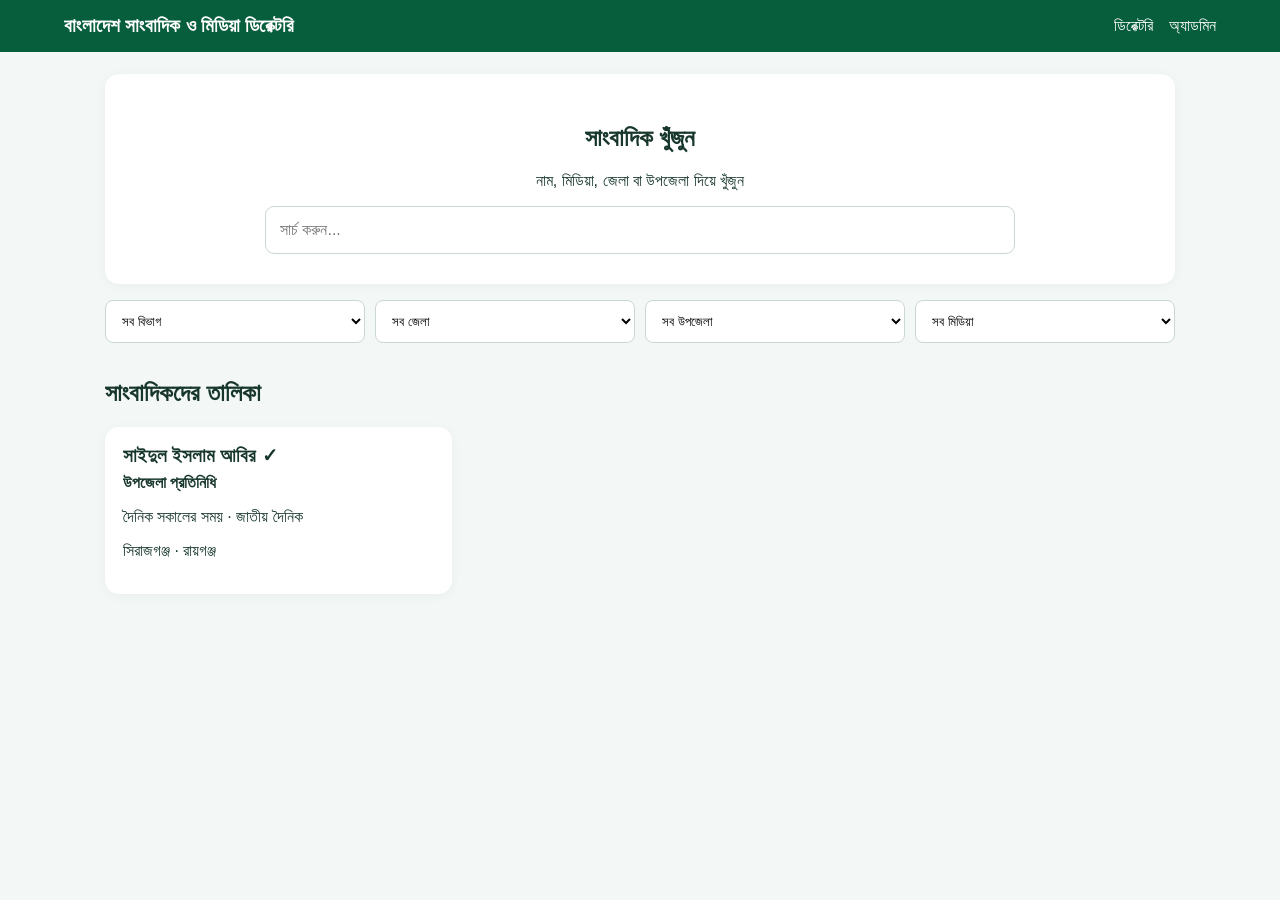
<file: index.html>
<!doctype html><html lang="bn"><head>
<meta charset="utf-8"><meta name="viewport" content="width=device-width,initial-scale=1">
<meta name="theme-color" content="#075e3d"><title>BJMD — সাংবাদিক ও মিডিয়া ডিরেক্টরি</title>
<link rel="manifest" href="manifest.json"><link rel="stylesheet" href="style.css"></head>
<body>
<header><b>বাংলাদেশ সাংবাদিক ও মিডিয়া ডিরেক্টরি</b><nav><a href="index.html">ডিরেক্টরি</a><a href="admin.html">অ্যাডমিন</a></nav></header>
<main><section class="hero"><h1>সাংবাদিক খুঁজুন</h1><p>নাম, মিডিয়া, জেলা বা উপজেলা দিয়ে খুঁজুন</p><input id="q" placeholder="সার্চ করুন..."></section>
<div class="filters"><select id="division"><option value="">সব বিভাগ</option></select><select id="district"><option value="">সব জেলা</option></select><select id="upazila"><option value="">সব উপজেলা</option></select><select id="kind"><option value="">সব মিডিয়া</option></select></div>
<div id="stats" class="stats"></div><h2>সাংবাদিকদের তালিকা</h2><div id="list" class="grid"></div></main>
<div id="modal" class="modal hidden"><div class="box"><button class="x" onclick="closeM()">×</button><div id="detail"></div></div></div>
<script src="app.js"></script></body></html>
</file>
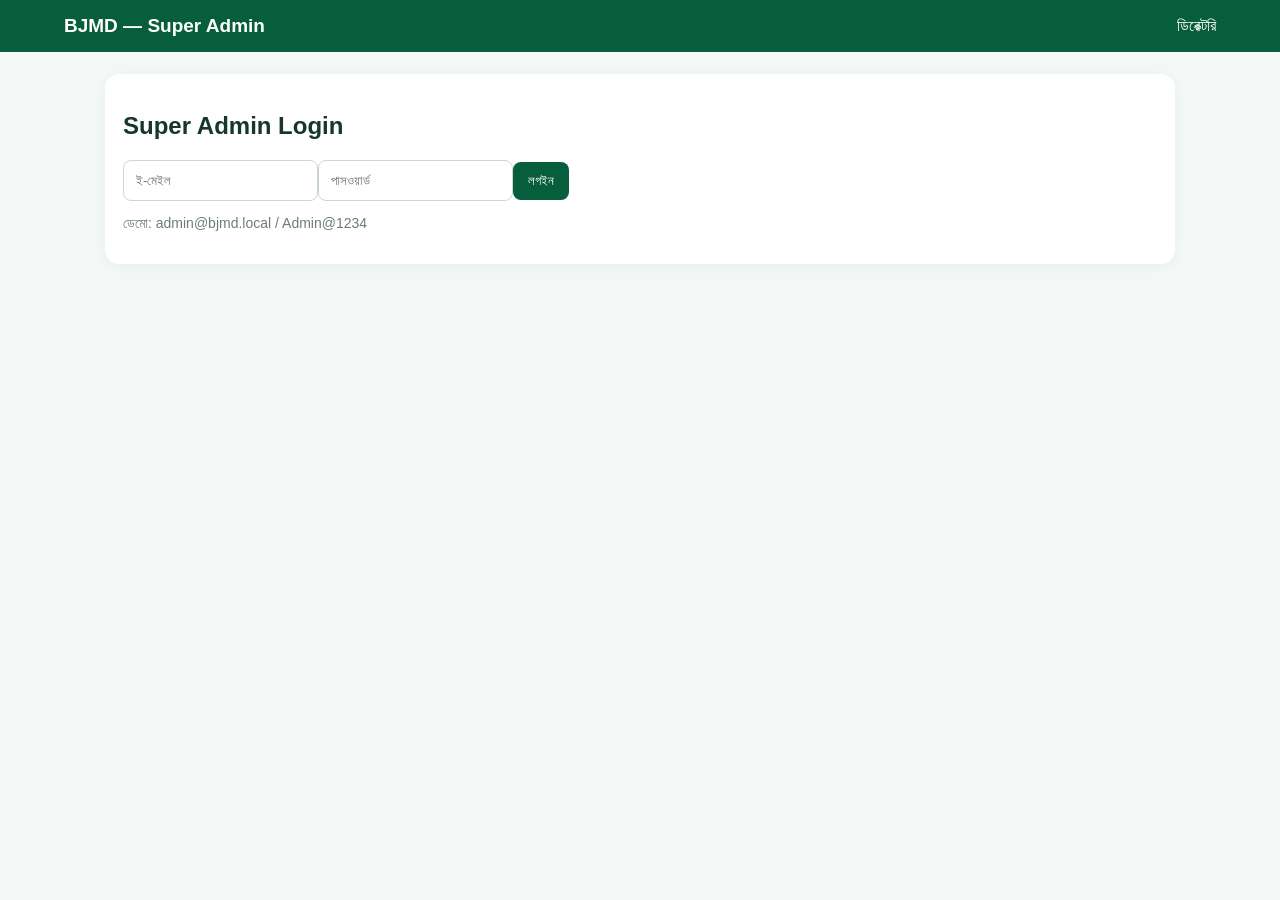
<file: admin.html>
<!doctype html><html lang="bn"><head><meta charset="utf-8"><meta name="viewport" content="width=device-width,initial-scale=1"><title>BJMD Admin</title><link rel="stylesheet" href="style.css"></head>
<body><header><b>BJMD — Super Admin</b><nav><a href="index.html">ডিরেক্টরি</a></nav></header><main>
<section id="login" class="panel"><h2>Super Admin Login</h2><input id="em" placeholder="ই-মেইল"><input id="pw" type="password" placeholder="পাসওয়ার্ড"><button onclick="login()">লগইন</button><p class="hint">ডেমো: admin@bjmd.local / Admin@1234</p></section>
<section id="dash" class="hidden"><div id="astats" class="stats"></div>
<div class="panel"><h2>সাংবাদিক যোগ করুন</h2><div class="form">
<input id="name" placeholder="পূর্ণ নাম *"><input id="post" placeholder="পদবি"><input id="media" placeholder="মিডিয়ার নাম *"><input id="kind" placeholder="মিডিয়ার ধরন">
<input id="phone" placeholder="মোবাইল"><input id="wa" placeholder="WhatsApp"><input id="mail" placeholder="ই-মেইল"><input id="div" placeholder="বিভাগ">
<input id="dist" placeholder="জেলা"><input id="upa" placeholder="উপজেলা"></div><button onclick="add()">তথ্য সংরক্ষণ</button></div>
<div class="panel"><h2>ডাটাবেজ</h2><div id="rows"></div></div></section></main><script src="admin.js"></script></body></html>
</file>
<file: style.css>
*{box-sizing:border-box}body{margin:0;background:#f3f7f5;color:#18372c;font-family:Arial,'Noto Sans Bengali',sans-serif}header{background:#075e3d;color:#fff;padding:15px 5%;display:flex;justify-content:space-between;align-items:center;gap:15px}header b{font-size:19px}nav a{color:#fff;text-decoration:none;margin-left:16px}main{max-width:1100px;margin:auto;padding:22px 15px}.hero,.panel,.card,.stat{background:#fff;border-radius:14px;box-shadow:0 2px 12px #0000000b}.hero{text-align:center;padding:30px 18px}.hero input{width:min(750px,100%);padding:14px;border:1px solid #cbd8d2;border-radius:9px;font-size:16px}.filters{display:grid;grid-template-columns:repeat(4,1fr);gap:10px;margin:16px 0}.filters select,input{padding:12px;border:1px solid #cbd8d2;border-radius:8px;background:#fff}.stats{display:grid;grid-template-columns:repeat(4,1fr);gap:10px;margin:16px 0}.stat{text-align:center;padding:15px}.stat b{font-size:25px;display:block}.grid{display:grid;grid-template-columns:repeat(3,1fr);gap:15px}.card{padding:18px}.card h3{margin:0 0 7px}.muted,.hint{color:#6d7d76;font-size:14px}.panel{padding:18px;margin-bottom:18px}.form{display:grid;grid-template-columns:1fr 1fr;gap:10px;margin-bottom:12px}button{border:0;background:#075e3d;color:#fff;border-radius:8px;padding:11px 15px;cursor:pointer}.row{display:flex;justify-content:space-between;align-items:center;border-bottom:1px solid #e6ece9;padding:12px 0;gap:10px}.danger{background:#a32626}.modal{position:fixed;inset:0;background:#0008;display:flex;align-items:center;justify-content:center;padding:20px}.box{background:#fff;max-width:520px;width:100%;padding:25px;border-radius:14px;position:relative}.x{position:absolute;right:10px;top:10px;background:#eee;color:#333}.hidden{display:none}@media(max-width:700px){.filters,.stats,.grid,.form{grid-template-columns:1fr}header b{font-size:15px}}
</file>
